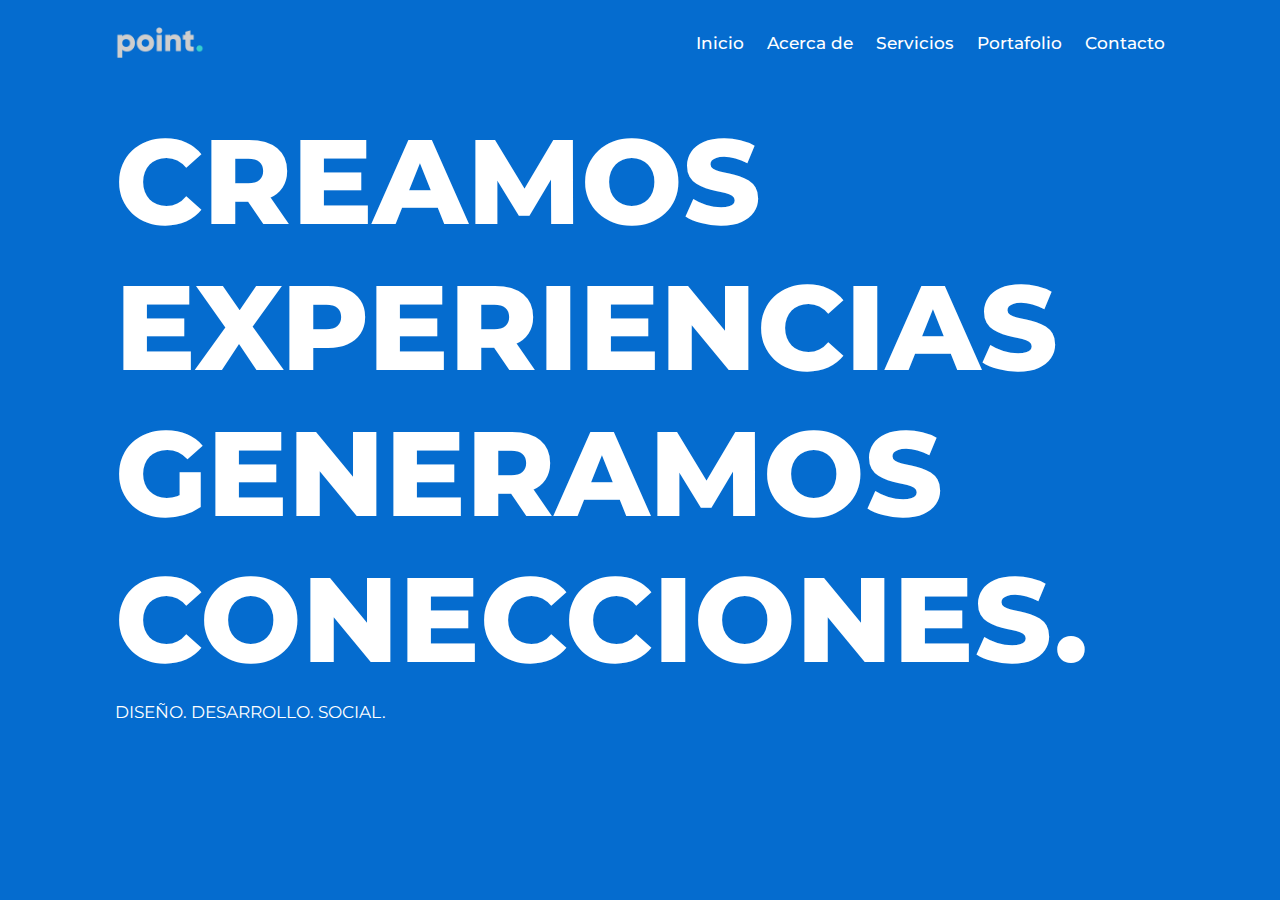
<file: index.html>
<!DOCTYPE html>
<html lang="en">
<head>
    <meta charset="UTF-8">
    <meta name="viewport" content="width=device-width, initial-scale=1.0">
    <title>point.</title>

    <!-- font awesome cdn link  -->
    <link rel="stylesheet" href="https://cdnjs.cloudflare.com/ajax/libs/font-awesome/5.15.3/css/all.min.css">

    <link rel="preconnect" href="https://fonts.googleapis.com">
    <link rel="preconnect" href="https://fonts.gstatic.com" crossorigin>
    <link href="https://fonts.googleapis.com/css2?family=Montserrat:wght@100;200;300;400;500;600;700;800;900&display=swap" rel="stylesheet">
    <link rel="shortcut icon" href="./images/logo-png.png" type="image/x-icon">
    <link rel="stylesheet" href="./css/style.css">
    <!-- Seo -->
    <meta name="description" content="CREAMOS EXPERIENCIAS GENERAMOS CONECCIONES: DISEÑO. DESARROLLO. SOCIAL.">
    <meta name="keywords" content="Diseño grafico, diseño web, social media, branding, identidad corporativa, packaging">
</head>
<body>
    
<!-- header section starts  -->

<header>

    <img src="./images/logomenu.png" class="logo" alt="logo">

    <input type="checkbox" id="menu-bar">
    <label for="menu-bar" class="fas fa-bars"></label>

    <nav class="navbar">
        <a href="./index.html">Inicio</a>
        <a href="./acerca-de.html">Acerca de</a>
        <a href="./servicios.html">Servicios</a>
        <a href="./portafolio.html">Portafolio</a>
        <a href="./contacto.html">Contacto</a>
    </nav>

</header>

<!-- header section ends -->

<!-- home section starts  -->

<section class="home" id="home">

    <div class="content">
        <h1 class="text_nav">CREAMOS EXPERIENCIAS GENERAMOS CONECCIONES.</h1>
        <p>DISEÑO. DESARROLLO. SOCIAL.</p>
    </div>


</section>

<!-- home section ends -->

</body>
</html>
</file>
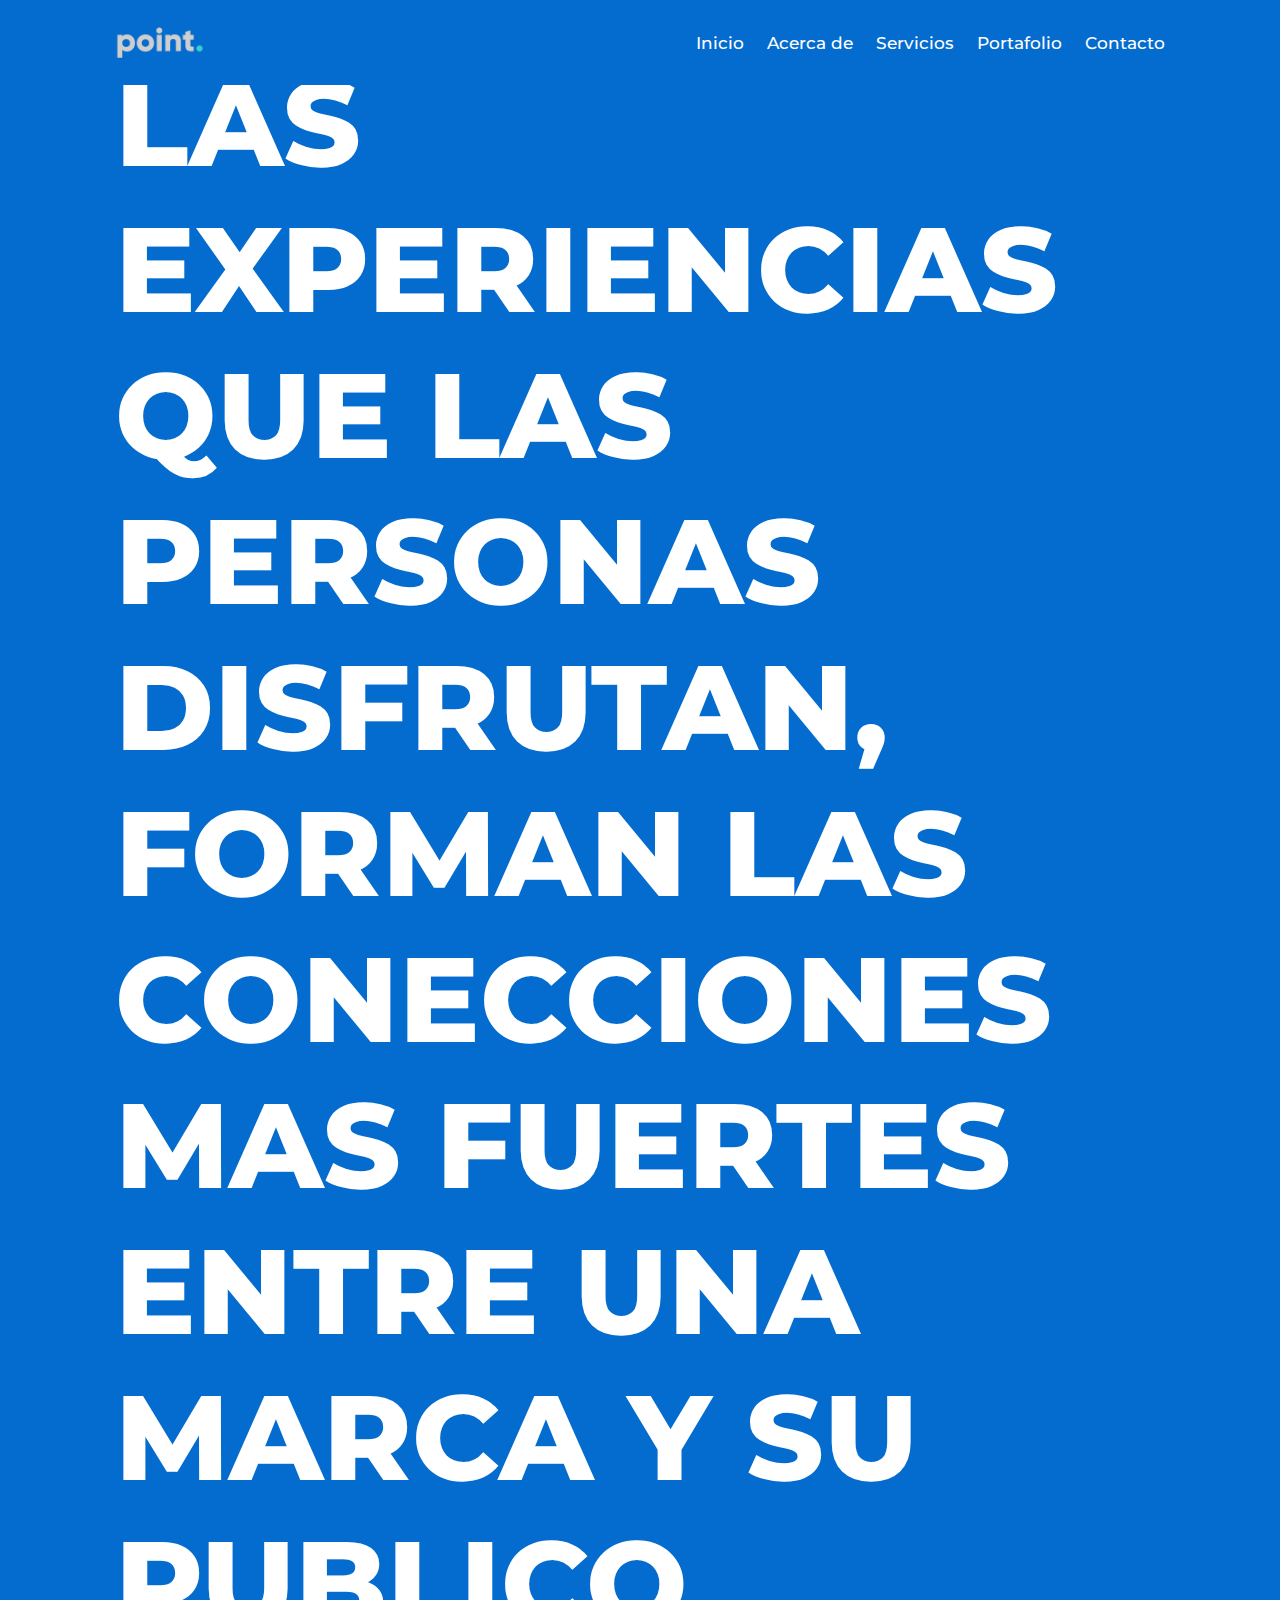
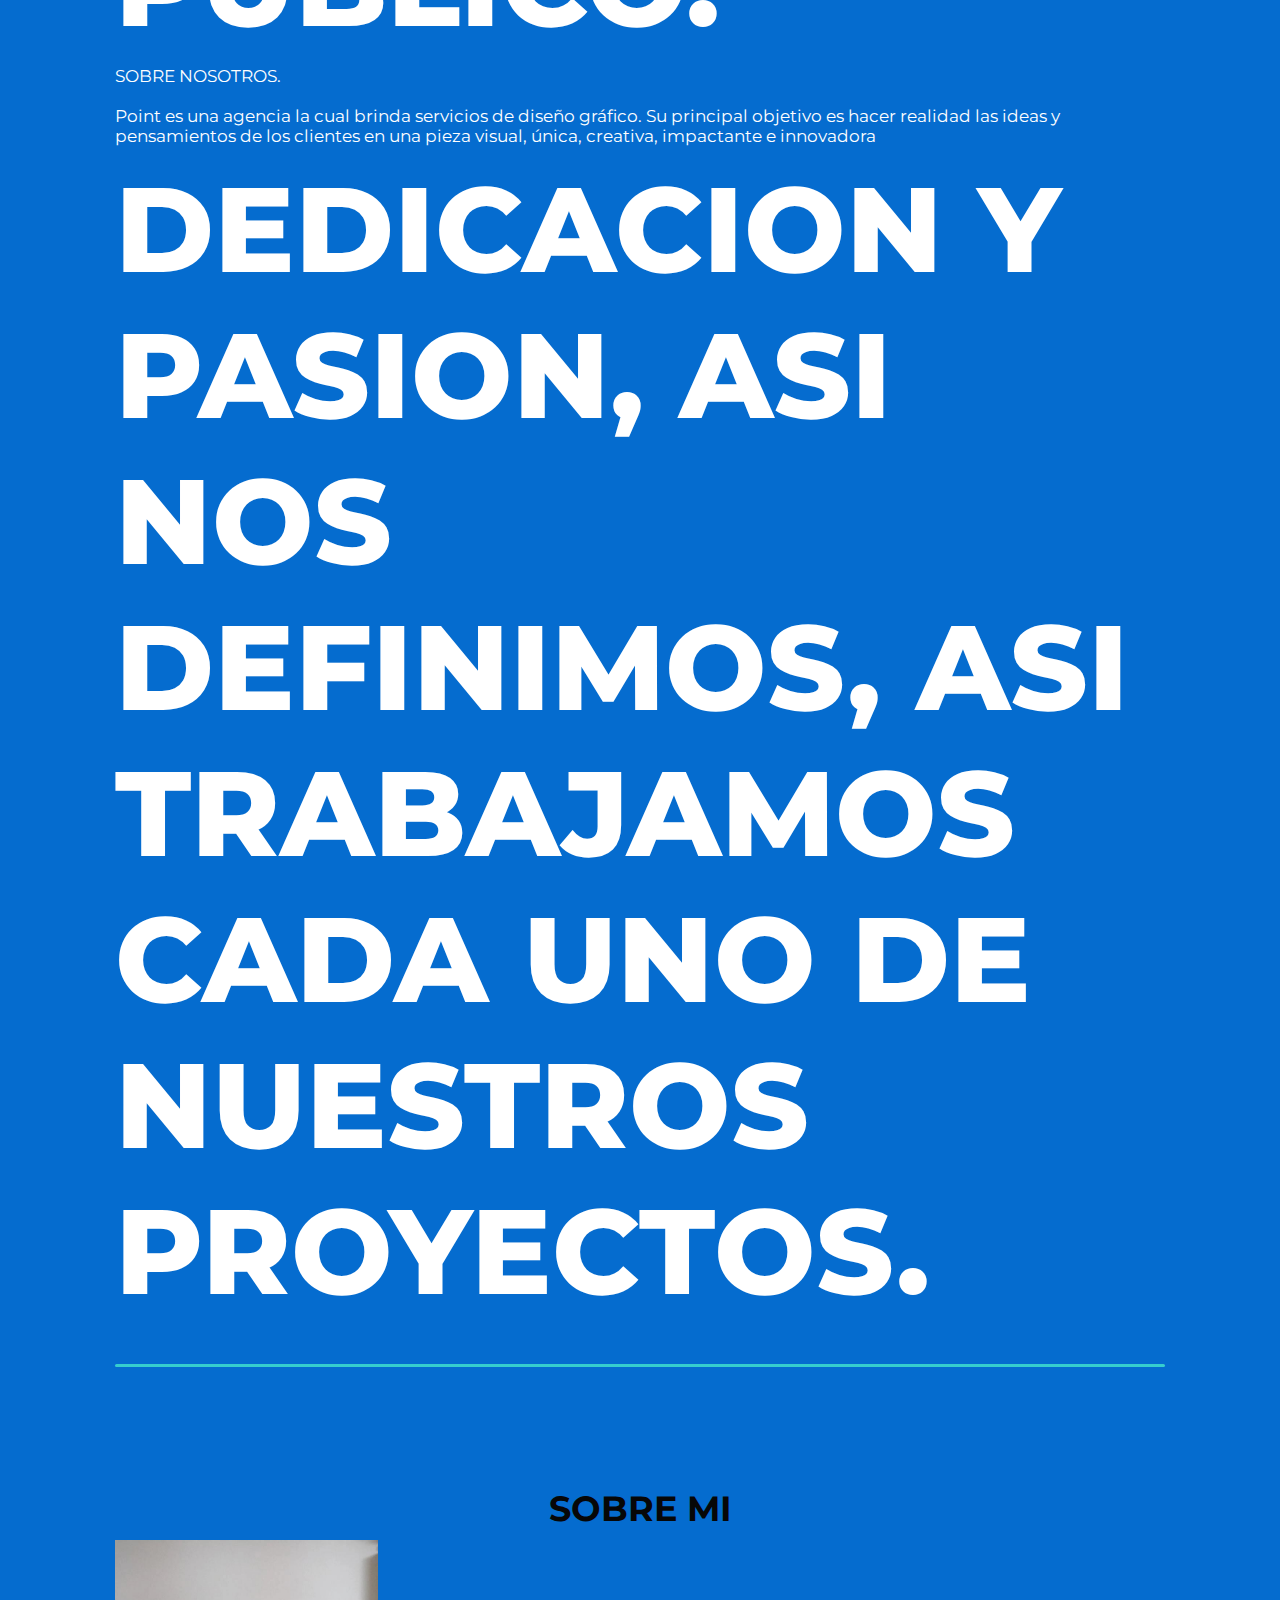
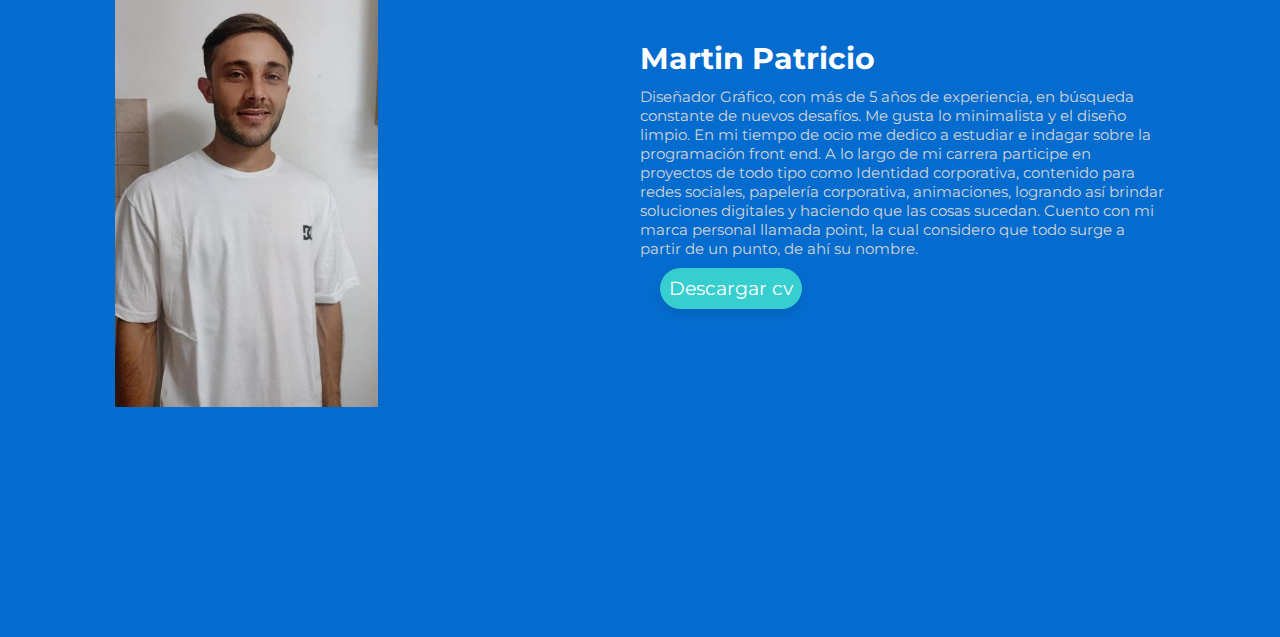
<file: acerca-de.html>
<!DOCTYPE html>
<html lang="en">
<head>
    <meta charset="UTF-8">
    <meta name="viewport" content="width=device-width, initial-scale=1.0">
    <title>point.</title>

    <!-- font awesome cdn link  -->
    <link rel="stylesheet" href="https://cdnjs.cloudflare.com/ajax/libs/font-awesome/5.15.3/css/all.min.css">


    <link rel="preconnect" href="https://fonts.googleapis.com">
    <link rel="preconnect" href="https://fonts.gstatic.com" crossorigin>
    <link href="https://fonts.googleapis.com/css2?family=Montserrat:wght@100;200;300;400;500;600;700;800;900&display=swap" rel="stylesheet">
    <link rel="shortcut icon" href="./images/logo-png.png" type="image/x-icon">

    <!-- sass -->

    <link rel="stylesheet" href="./css/style.css">
    <!-- Seo -->
    <meta name="description" content="Acerca de agencia point: empresa de diseño grafico dedicada a brindar...........">
    <meta name="keywords" content="Diseño grafico, diseño web, social media, branding, identidad corporativa, packaging">
</head>
<body>
    
<!-- header section starts  -->

<header>

    <img src="./images/logomenu.png" class="logo" alt="logo">

    <input type="checkbox" id="menu-bar">
    <label for="menu-bar" class="fas fa-bars"></label>

    <nav class="navbar">
        <a href="./index.html">Inicio</a>
        <a href="./acerca-de.html">Acerca de</a>
        <a href="./servicios.html">Servicios</a>
        <a href="./portafolio.html">Portafolio</a>
        <a href="./contacto.html">Contacto</a>
    </nav>

</header>

<!-- header section ends -->

<!-- home section starts  -->

<section class="home" id="home">

    <div class="content">
        <h1 class="text_nav">LAS EXPERIENCIAS QUE LAS PERSONAS DISFRUTAN, FORMAN LAS CONECCIONES MAS FUERTES ENTRE UNA MARCA Y SU PUBLICO.</h1>
        <p>SOBRE NOSOTROS.</p>
        <P>Point es una agencia la cual brinda servicios de diseño gráfico. Su principal objetivo es hacer realidad las ideas y pensamientos de los clientes en una pieza visual, única, creativa, impactante e innovadora</P>
        <h1 class="text_nav">DEDICACION Y PASION, ASI NOS DEFINIMOS, ASI TRABAJAMOS CADA UNO DE NUESTROS PROYECTOS.</h1>
        <hr class="linea-2">
    </div>
</section>

<section class="about" id="about">

    <h1 class="heading"> Sobre mi </h1>

    <div class="column">

        <div class="image">
            <img src="./images/perfil.png" alt="">
        </div>

        <div class="content">
            <h3>Martin Patricio</h3>
            <p>Diseñador Gráfico, con más de 5 años de experiencia, en búsqueda constante de nuevos desafíos. Me gusta lo minimalista y el diseño limpio.
            En mi tiempo de ocio me dedico a estudiar e indagar sobre la programación front end.
            A lo largo de mi carrera participe en proyectos de todo tipo como Identidad corporativa, contenido para redes sociales, papelería corporativa, animaciones, logrando así brindar soluciones digitales y haciendo que las cosas sucedan.
            Cuento con mi marca personal llamada point, la cual considero que todo surge a partir de un punto, de ahí su nombre.
            </p>
            <div class="buttons">
                <a href="#" class="btn"> Descargar cv </a>
            </div>
        </div>

    </div>

</section>

<!-- home section ends -->

</body>
</html>
</file>
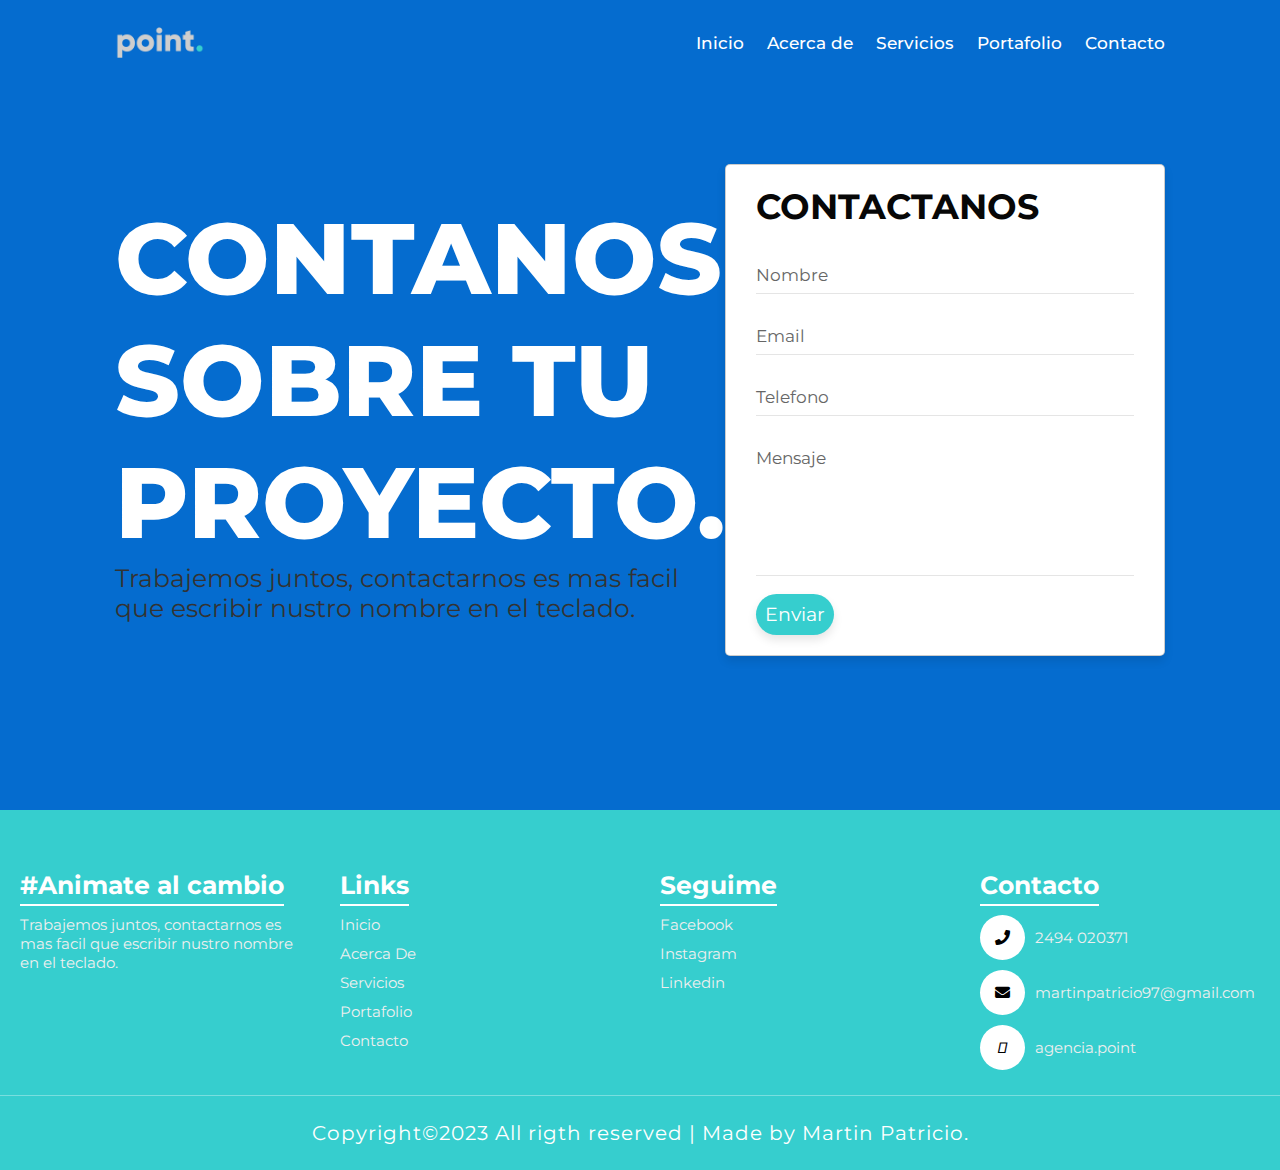
<file: contacto.html>
<!DOCTYPE html>
<html lang="en">
<head>
    <meta charset="UTF-8">
    <meta name="viewport" content="width=device-width, initial-scale=1.0">
    <title>point.</title>

    <!-- font awesome cdn link  -->
    <link rel="stylesheet" href="https://cdnjs.cloudflare.com/ajax/libs/font-awesome/5.15.3/css/all.min.css">

    <link rel="preconnect" href="https://fonts.googleapis.com">
    <link rel="preconnect" href="https://fonts.gstatic.com" crossorigin>
    <link href="https://fonts.googleapis.com/css2?family=Montserrat:wght@100;200;300;400;500;600;700;800;900&display=swap" rel="stylesheet">
    <link rel="shortcut icon" href="./images/logo-png.png" type="image/x-icon">

    <!-- sass -->

    <link rel="stylesheet" href="./css/style.css">
    <!-- Seo -->
    <meta name="description" content="Contactanos y con gusto podremos brindarte las soluciones a tus pensamientos......">
    <meta name="keywords" content="Diseño grafico, diseño web, social media, branding, identidad corporativa, packaging">

</head>
<body>
    
<!-- header section starts  -->

<header>

    <img src="./images/logomenu.png" class="logo" alt="logo">

    <input type="checkbox" id="menu-bar">
    <label for="menu-bar" class="fas fa-bars"></label>

    <nav class="navbar">
        <a href="./index.html">Inicio</a>
        <a href="./acerca-de.html">Acerca de</a>
        <a href="./servicios.html">Servicios</a>
        <a href="./portafolio.html">Portafolio</a>
        <a href="./contacto.html">Contacto</a>
    </nav>

</header>

<!-- header section ends -->

<!-- home section starts  -->

<section class="contact" id="contact">

  <div class="image">
    <h1 class="text_contacto">CONTANOS SOBRE TU PROYECTO.</h1>
    <p class="text_contact">Trabajemos juntos, contactarnos es mas facil que escribir nustro nombre en el teclado.</p>
  </div>

  <form action="">

      <h1 class="heading">Contactanos</h1>

      <div class="inputBox">
          <input type="text" required>
          <label>Nombre</label>
      </div>

      <div class="inputBox">
          <input type="email" required>
          <label>Email</label>
      </div>

      <div class="inputBox">
          <input type="number" required>
          <label>Telefono</label>
      </div>

      <div class="inputBox">
          <textarea required name="" id="" cols="30" rows="10"></textarea>
          <label>Mensaje</label>
      </div>

      <input type="submit" class="btn" value="Enviar">

  </form>

</section>

<!-- contact section edns -->

<!-- footer section starts  -->

<div class="footer">

  <div class="box-container">

      <div class="box">
          <h3>#Animate al cambio</h3>
          <p>Trabajemos juntos, contactarnos es mas facil que escribir nustro nombre en el teclado.</p>
      </div>

      <div class="box">
          <h3>Links</h3>
          <a href="#">Inicio</a>
          <a href="#">Acerca De</a>
          <a href="#">Servicios</a>
          <a href="#">Portafolio</a>
          <a href="#">Contacto</a>
      </div>

      <div class="box">
          <h3>Seguime</h3>
          <a href="#">Facebook</a>
          <a href="#">Instagram</a>
          <a href="#">Linkedin</a>
      </div>

      <div class="box">
          <h3>Contacto</h3>
          <div class="info">
              <i class="fas fa-phone"></i>
              <p>2494 020371</p>
          </div>
          <div class="info">
              <i class="fas fa-envelope"></i>
              <p>martinpatricio97@gmail.com</p>
          </div>
          <div class="info">
            <i class="fa-brands fa-whatsapp"></i>
            <p>agencia.point</p>
          </div>
      </div>

  </div>

  <h1 class="credit">Copyright&copy;2023 All rigth reserved | Made by Martin Patricio.</h1>

</div>

<!-- footer section ends -->


</body>
</html>
</file>
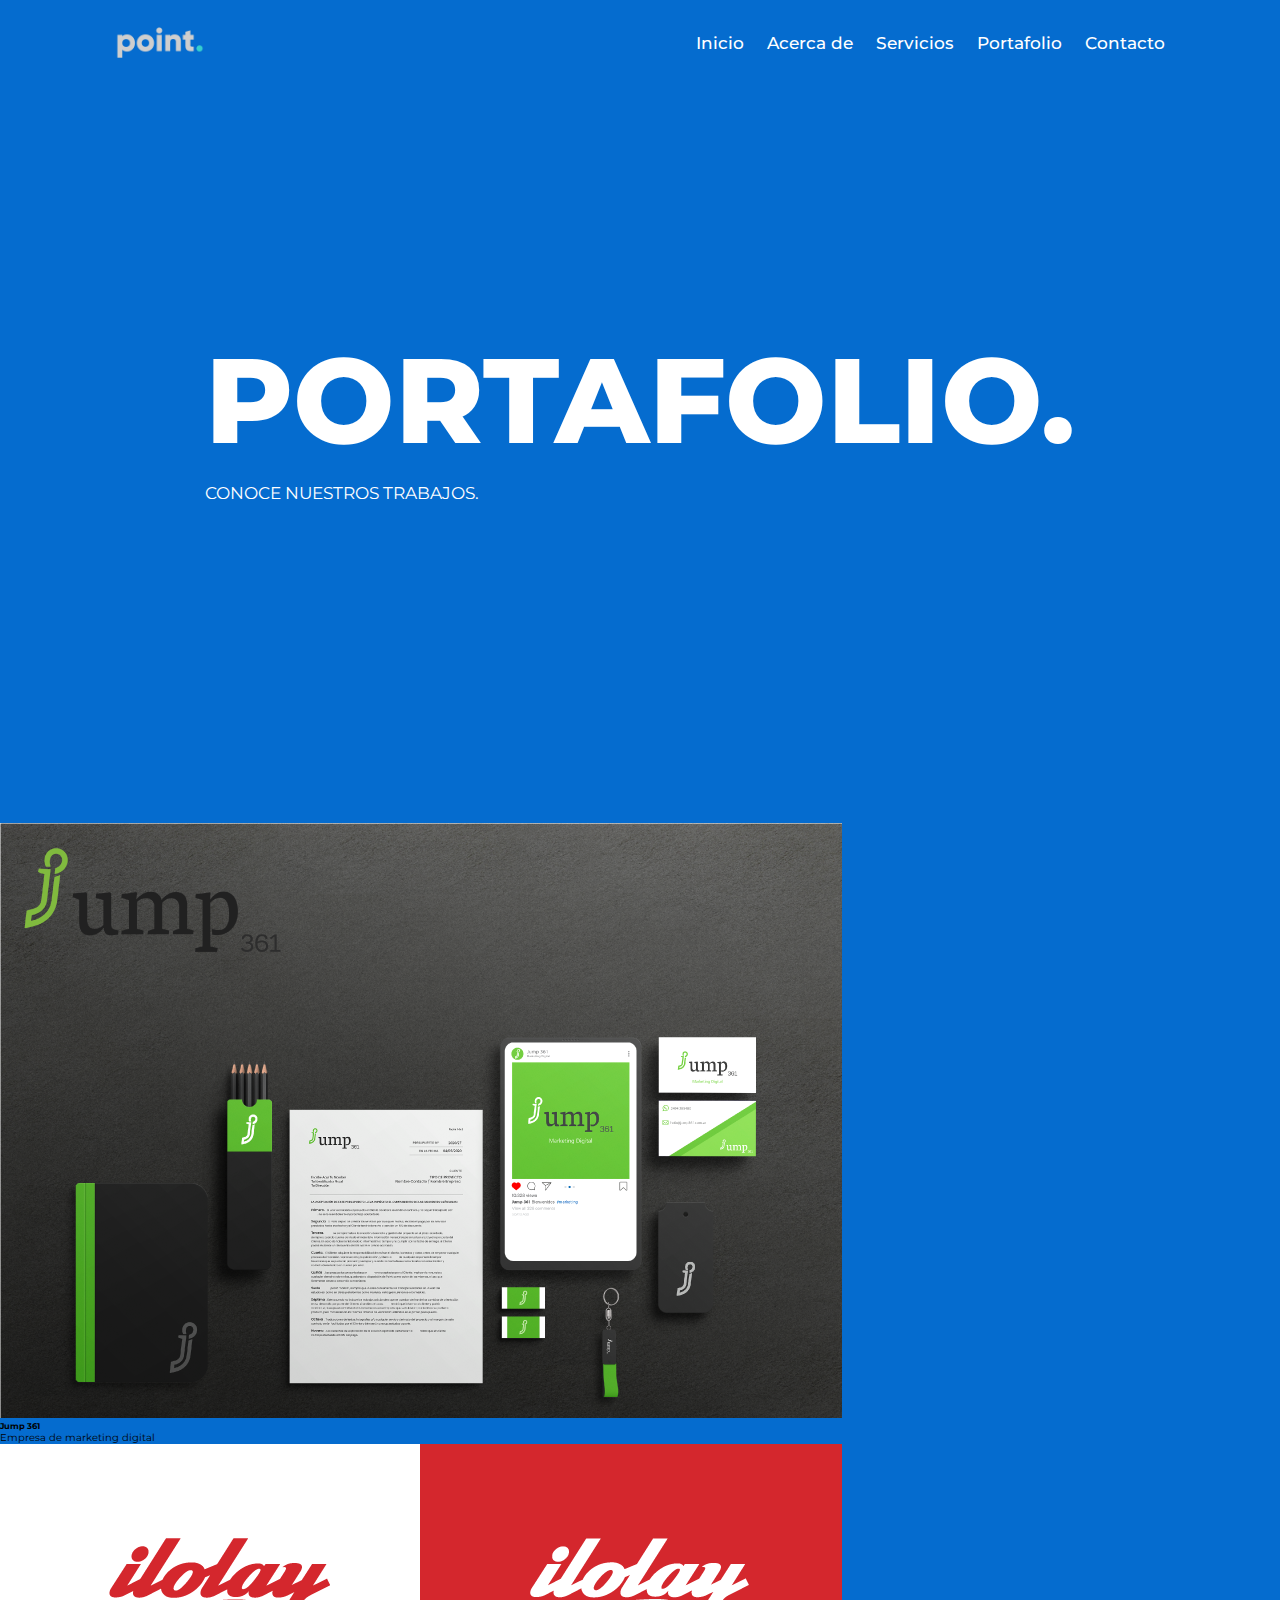
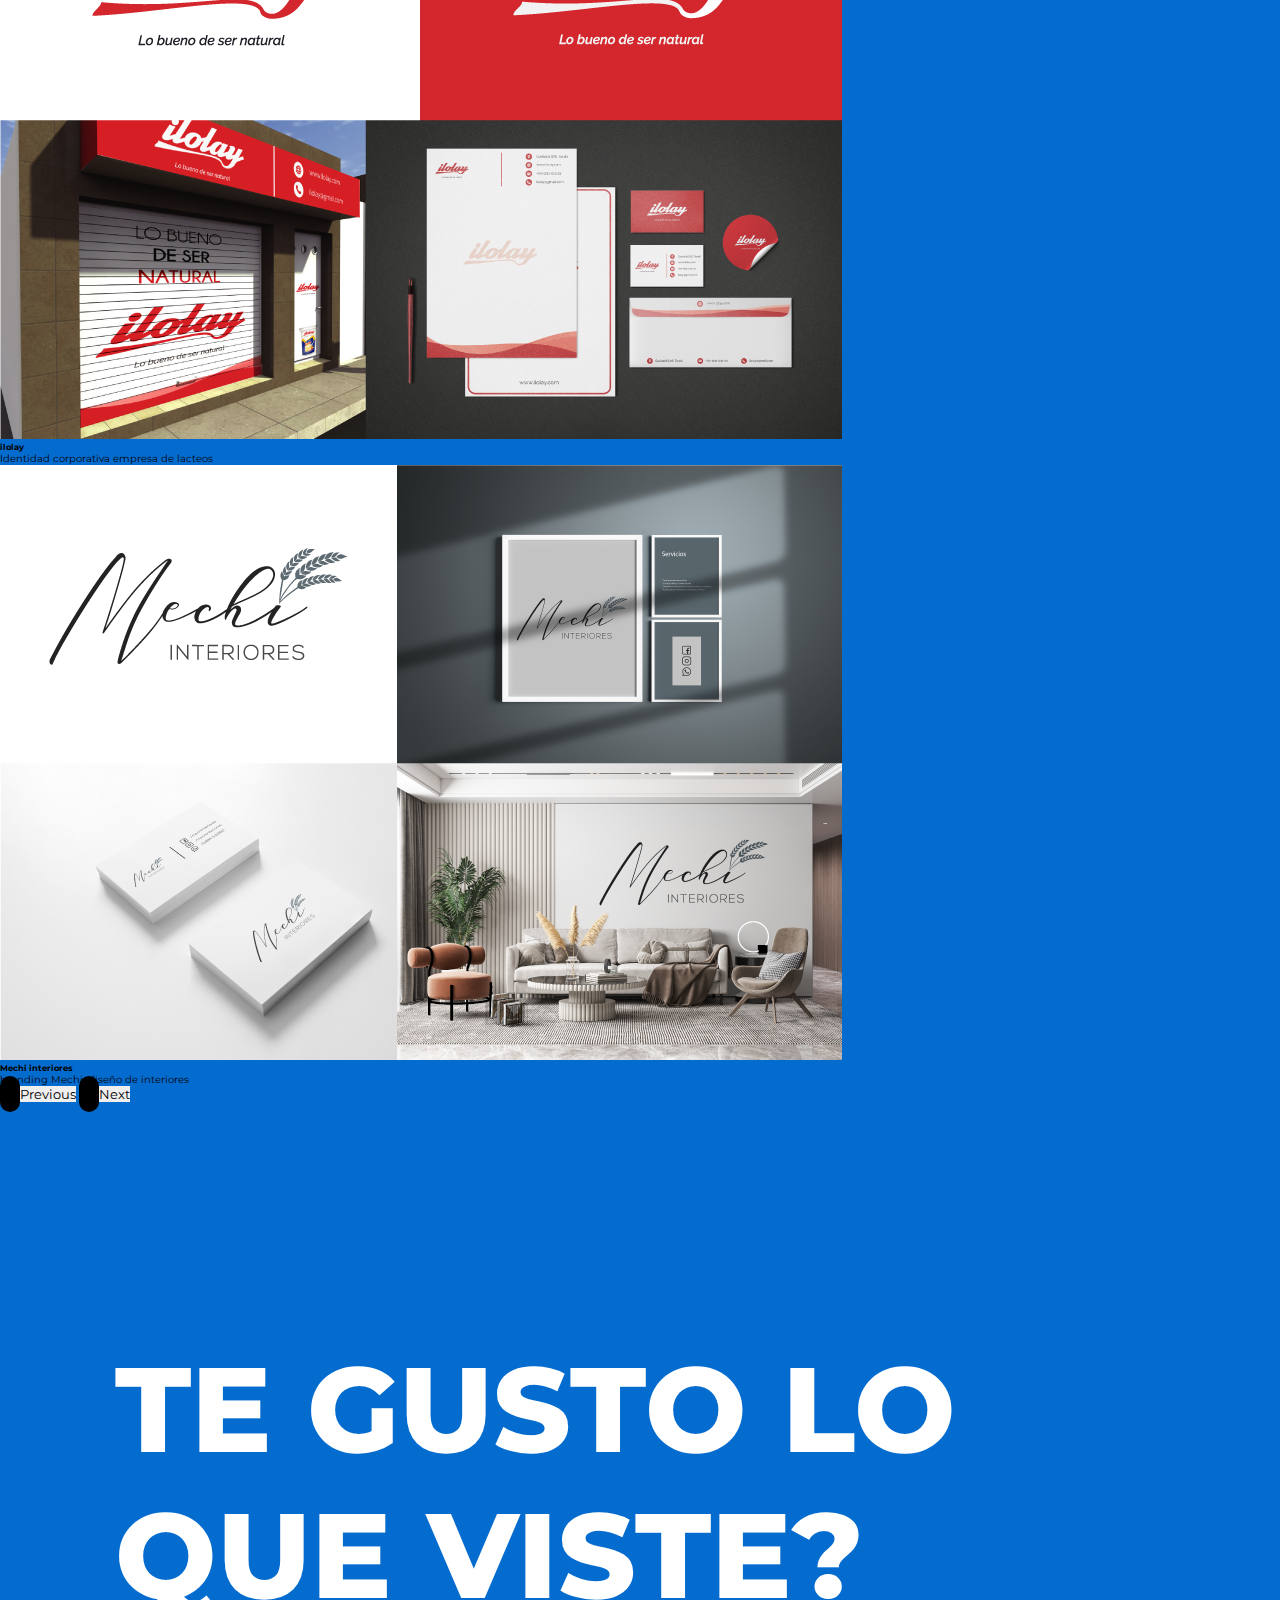
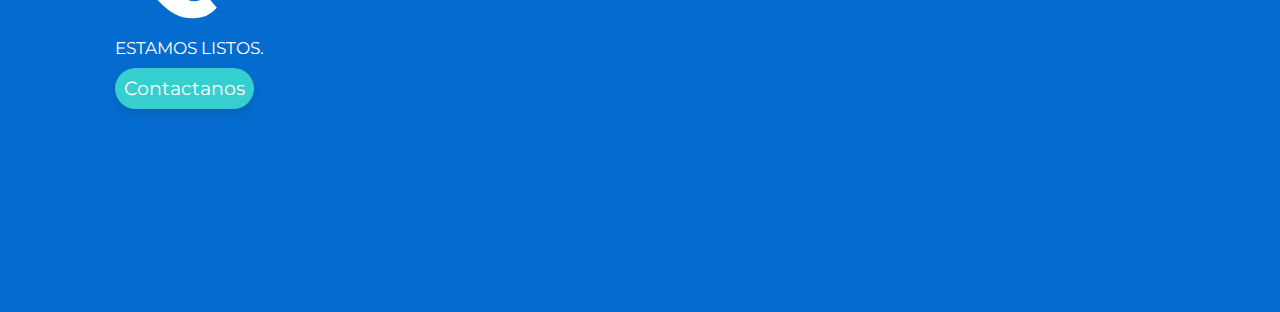
<file: portafolio.html>
<!DOCTYPE html>
<html lang="en">
<head>
    <meta charset="UTF-8">
    <meta name="viewport" content="width=device-width, initial-scale=1.0">
    <title>point.</title>

    <!-- iconos  -->
    <link rel="stylesheet" href="https://cdnjs.cloudflare.com/ajax/libs/font-awesome/5.15.3/css/all.min.css">
   
    <!-- Bootstrap -->
    <link href="https://cdn.jsdelivr.net/npm/bootstrap@5.3.0-alpha1/dist/css/bootstrap.min.css" rel="stylesheet" integrity="sha384-GLhlTQ8iRABdZLl6O3oVMWSktQOp6b7In1Zl3/Jr59b6EGGoI1aFkw7cmDA6j6gD" crossorigin="anonymous">
    
    <!-- Fuente -->
    <link rel="preconnect" href="https://fonts.googleapis.com">
    <link rel="preconnect" href="https://fonts.gstatic.com" crossorigin>
    <link href="https://fonts.googleapis.com/css2?family=Montserrat:wght@100;200;300;400;500;600;700;800;900&display=swap" rel="stylesheet">
    
    <!-- favicon -->
    <link rel="shortcut icon" href="./images/logo-png.png" type="image/x-icon">
    
    <!-- sass -->

    <link rel="stylesheet" href="./css/style.css">
    <!-- Seo -->
    <meta name="description" content="Aca te mostramos como trabajamos nuestros trabajos......">
    <meta name="keywords" content="Diseño grafico, diseño web, social media, branding, identidad corporativa, packaging">

</head>
<body>
    
<!-- header section starts  -->

<header>

    <img src="./images/logomenu.png" class="logo" alt="logo">

    <input type="checkbox" id="menu-bar">
    <label for="menu-bar" class="fas fa-bars"></label>

    <nav class="navbar">
        <a href="./index.html">Inicio</a>
        <a href="./acerca-de.html">Acerca de</a>
        <a href="./servicios.html">Servicios</a>
        <a href="./portafolio.html">Portafolio</a>
        <a href="./contacto.html">Contacto</a>
    </nav>

</header>

<!-- header section ends -->

<!-- home section starts  -->

<section class="home" id="home">

    <div class="content">
        <h1 class="text_nav">PORTAFOLIO.</h1>
        <p>CONOCE NUESTROS TRABAJOS.</p>
    </div>
</section>


<div id="carouselExampleCaptions" class="carousel slide">
    <div class="carousel-indicators">
      <button type="button" data-bs-target="#carouselExampleCaptions" data-bs-slide-to="0" class="active" aria-current="true" aria-label="Slide 1"></button>
      <button type="button" data-bs-target="#carouselExampleCaptions" data-bs-slide-to="1" aria-label="Slide 2"></button>
      <button type="button" data-bs-target="#carouselExampleCaptions" data-bs-slide-to="2" aria-label="Slide 3"></button>
    </div>
    <div class="carousel-inner">
      <div class="carousel-item active">
        <img src="./images/5.png" class="d-block w-100" alt="...">
        <div class="carousel-caption d-none d-md-block">
          <h5>Jump 361</h5>
          <p>Empresa de marketing digital</p>
        </div>
      </div>
      <div class="carousel-item">
        <img src="./images/8.png" class="d-block w-100" alt="...">
        <div class="carousel-caption d-none d-md-block">
          <h5>ilolay</h5>
          <p>Identidad corporativa empresa de lacteos</p>
        </div>
      </div>
      <div class="carousel-item">
        <img src="./images/7.png" class="d-block w-100" alt="...">
        <div class="carousel-caption d-none d-md-block">
          <h5>Mechi interiores</h5>
          <p>branding Mechi, diseño de interiores</p>
        </div>
      </div>
    </div>
    <button class="carousel-control-prev" type="button" data-bs-target="#carouselExampleCaptions" data-bs-slide="prev">
      <span class="carousel-control-prev-icon" aria-hidden="true"></span>
      <span class="visually-hidden">Previous</span>
    </button>
    <button class="carousel-control-next" type="button" data-bs-target="#carouselExampleCaptions" data-bs-slide="next">
      <span class="carousel-control-next-icon" aria-hidden="true"></span>
      <span class="visually-hidden">Next</span>
    </button>
  </div>


<!-- home section ends -->

<section class="home" id="home">

    <div class="content">
        <h1 class="text_nav">TE GUSTO LO QUE VISTE?</h1>
        <p>ESTAMOS LISTOS.</p>
        <a class="btn" href="./contacto.html">Contactanos</a>
    </div>
</section>



<script src="https://cdn.jsdelivr.net/npm/bootstrap@5.3.0-alpha1/dist/js/bootstrap.bundle.min.js" integrity="sha384-w76AqPfDkMBDXo30jS1Sgez6pr3x5MlQ1ZAGC+nuZB+EYdgRZgiwxhTBTkF7CXvN" crossorigin="anonymous"></script>


</body>
</html>
</file>
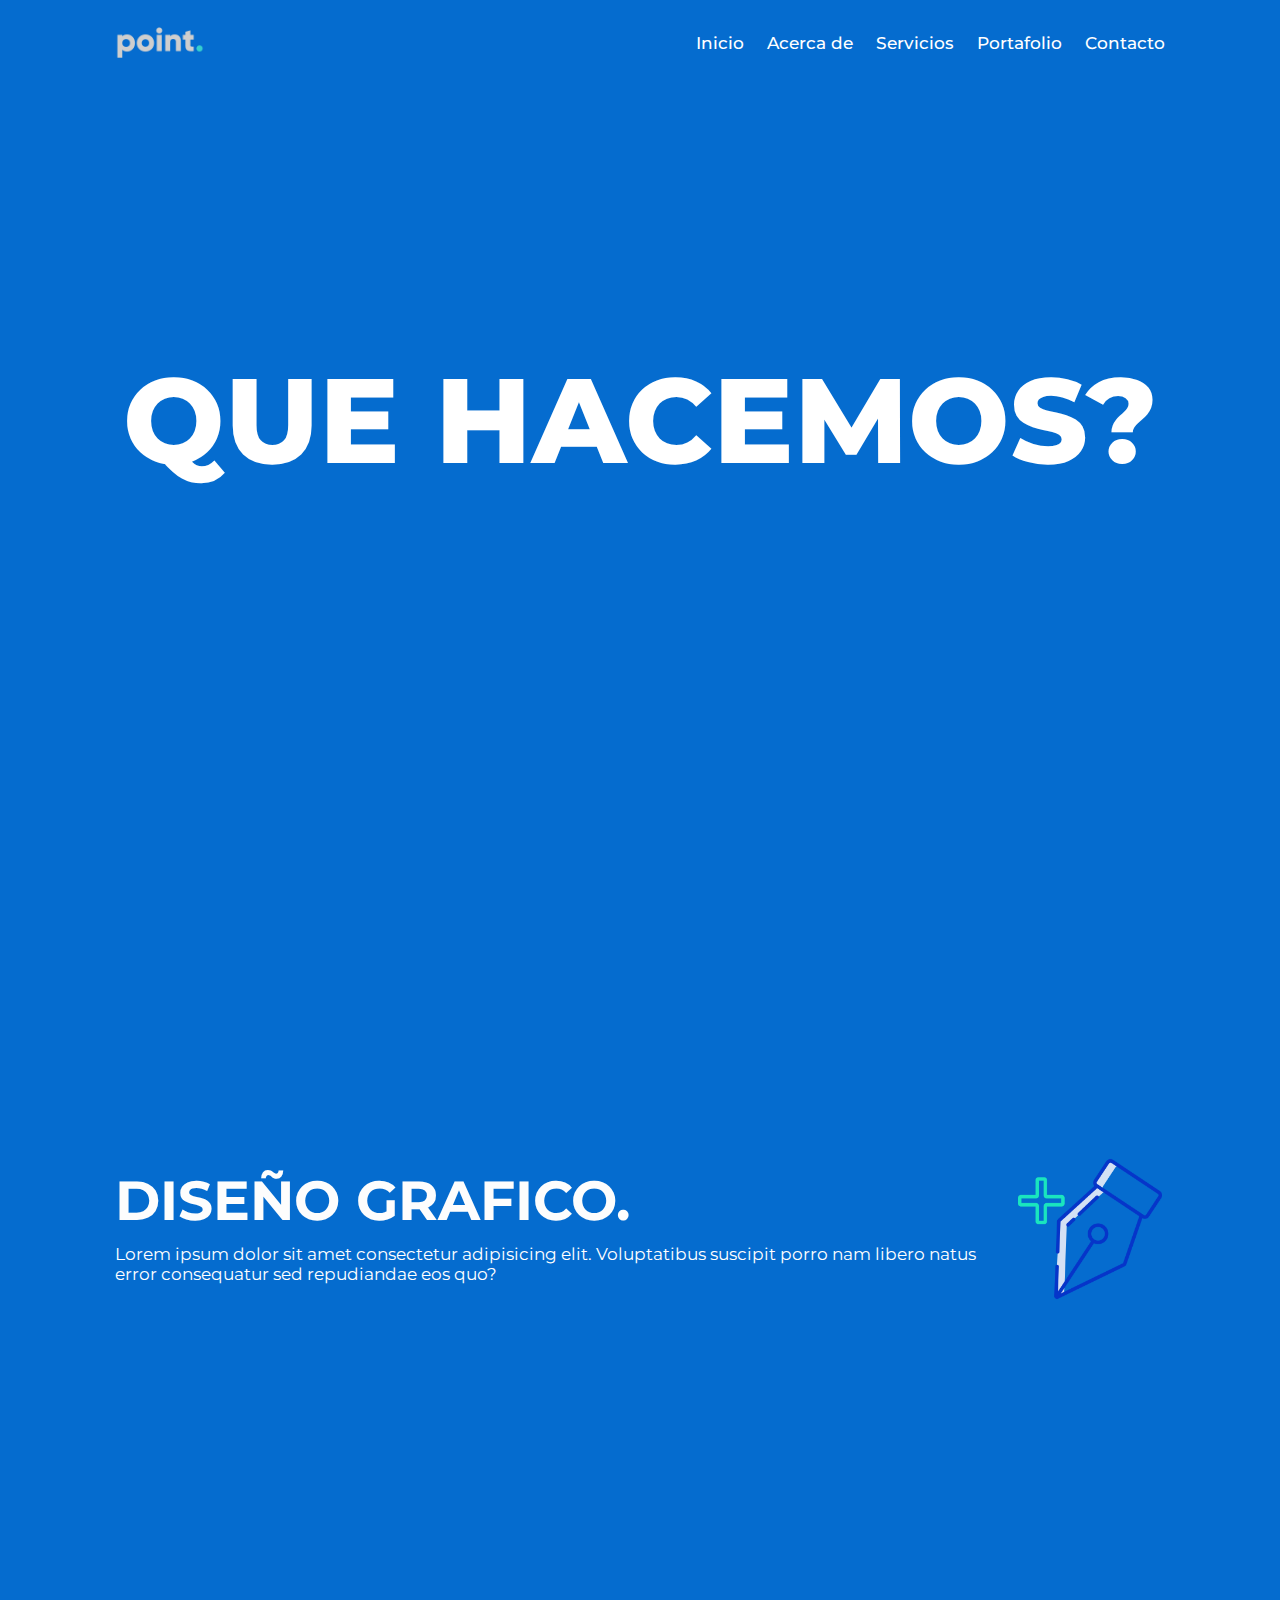
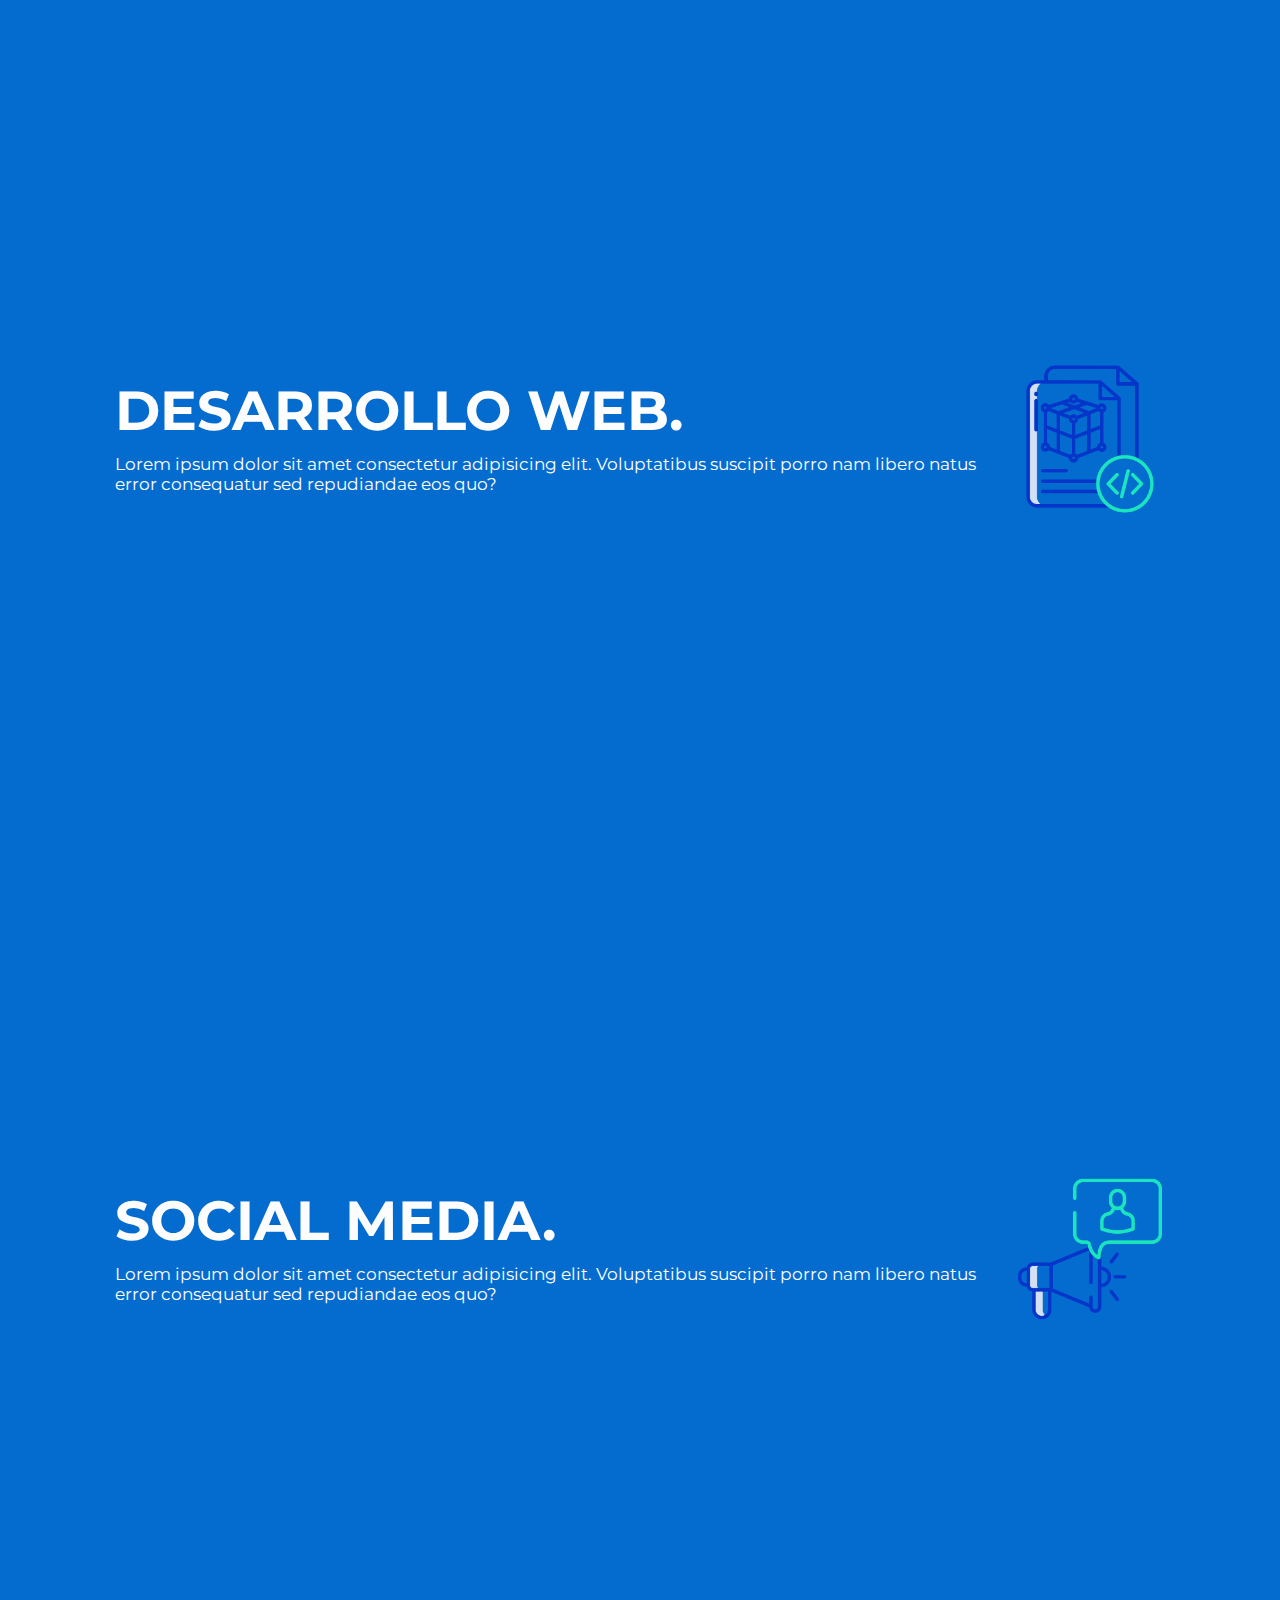
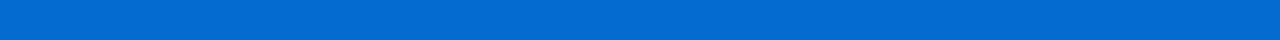
<file: servicios.html>
<!DOCTYPE html>
<html lang="en">
<head>
    <meta charset="UTF-8">
    <meta name="viewport" content="width=device-width, initial-scale=1.0">
    <title>point.</title>

    <!-- font awesome cdn link  -->
    <link rel="stylesheet" href="https://cdnjs.cloudflare.com/ajax/libs/font-awesome/5.15.3/css/all.min.css">

    <link rel="preconnect" href="https://fonts.googleapis.com">
    <link rel="preconnect" href="https://fonts.gstatic.com" crossorigin>
    <link href="https://fonts.googleapis.com/css2?family=Montserrat:wght@100;200;300;400;500;600;700;800;900&display=swap" rel="stylesheet">
    <link rel="shortcut icon" href="./images/logo-png.png" type="image/x-icon">

    <!-- sass -->

    <link rel="stylesheet" href="./css/style.css">
    <!-- Seo -->
    <meta name="description" content="Estos son algunos de nuestros servicios......">
    <meta name="keywords" content="Diseño grafico, diseño web, social media, branding, identidad corporativa, packaging">

</head>
<body>
    
<!-- header section starts  -->

<header>

    <img src="./images/logomenu.png" class="logo" alt="logo">

    <input type="checkbox" id="menu-bar">
    <label for="menu-bar" class="fas fa-bars"></label>

    <nav class="navbar">
        <a href="./index.html">Inicio</a>
        <a href="./acerca-de.html">Acerca de</a>
        <a href="./servicios.html">Servicios</a>
        <a href="./portafolio.html">Portafolio</a>
        <a href="./contacto.html">Contacto</a>
    </nav>

</header>

<!-- header section ends -->

<!-- home section starts  -->

<section class="home" id="home">

    <div class="content">
        <h1 class="text_nav">QUE HACEMOS?</h1>
    </div>
</section>

<section class="home" id="home">

    <div class="content">
        <h3>DISEÑO GRAFICO.</h3>
        <hr class="linea">
        <p>Lorem ipsum dolor sit amet consectetur adipisicing elit. Voluptatibus suscipit porro nam libero natus error consequatur sed repudiandae eos quo?</p>
    </div>

    <div class="image">
        <img src="./images/diseño.png" alt="diseño">
    </div>

</section>

<section class="home" id="home">

    <div class="content">
        <h3>DESARROLLO WEB.</h3>
        <hr class="linea">
        <p>Lorem ipsum dolor sit amet consectetur adipisicing elit. Voluptatibus suscipit porro nam libero natus error consequatur sed repudiandae eos quo?</p>
    </div>

    <div class="image">
        <img src="./images/desarrollo.png" alt="desarrollo">
    </div>

</section>

<section class="home" id="section">

    <div class="content">
        <h3>SOCIAL MEDIA.</h3>
        <hr class="linea">
        <p>Lorem ipsum dolor sit amet consectetur adipisicing elit. Voluptatibus suscipit porro nam libero natus error consequatur sed repudiandae eos quo?</p>
    </div>

    <div class="image">
        <img src="./images/social.png" alt="media">
    </div>

</section>
<!-- home section ends -->

</body>
</html>
</file>
<file: css/style.css>
*{
    font-family: 'Montserrat', sans-serif;
    margin:0; padding:0;
    box-sizing: border-box;
    text-decoration: none;
    outline: none; border:none;   
}




html{
    font-size: 62.5%;
    overflow-x: hidden;
}

body{
    background:#056CCF;
}

section{
    min-height: 90vh;
    padding:0 9%;
    padding-top: 5rem;
    padding-bottom: 2rem;
}


.btn{
    padding: .9rem;
    display: inline-block;   
    border-radius: 5rem;
    background: #36CECE;
    font-size: 1.9rem;
    color:#fff;
    cursor: pointer;
    box-shadow: 0 .5rem 1rem rgba(0,0,0,.1);
    transition: all .3s linear;
}

.btn:hover{
    transform: scale(1.1);
}

.heading{
    text-align: center;
    background:var(--gradient);
    color:transparent;
    -webkit-background-clip: text;
    background-clip: text;
    font-size: 3.5rem;
    text-transform: uppercase;
    padding:1rem;
    color: #070707;
}

header{
    position: fixed;
    top:0; left:0;
    width:100%;
    background:#056CCF;
    padding:2rem 9%;
    display: flex;
    align-items: center;
    justify-content: space-between;
    z-index: 1000;
    color: #36CECE;
}

header .logo{
    font-size: 2rem;
    color:var(--purple);
    width: 90px;
    height: auto;
}

header .logo span{
    color:var(--pink);
}

header .navbar a{
    font-size: 1.7rem;
    margin-left: 2rem;
    color: #fff;
    font-weight: 500;
}

header .navbar a:hover{
    color: #36CECE;
}

header input{
    display: none;
}

header label{
    font-size: 3rem;
    color: #36CECE;
    cursor: pointer;
    visibility: hidden;
    opacity: 0;
}

.text_nav{
    font-weight: 800;
    font-size: 120px;
    color: #fff;
}

.home{
    display: flex;
    align-items: center;
    justify-content: center;
    background-size: cover;
    background-position: center;
}

.home .image img{
    width: 150px;
}

.linea{
    width: 100px;
    display: flex;
    border-radius: 4px;
    color: #36CECE;
}

@keyframes float{
    0%, 100%{
        transform: translateY(0rem);
    }
    50%{
        transform: translateY(-3.5rem);
    }
}

.home .content{
    justify-content: center;
    align-items: center;
}
.home .content h3{
    font-size: 5.5rem;
    color:#fdfdfd;
    text-transform: uppercase;
}

.home .content p{
    font-size: 1.7rem;
    color:#fff;
    padding:1rem 0;
}

.about .column{
    display: flex;
    align-items: center;
    justify-content: center;
    flex-wrap: wrap;
}

.about .column .image{
    flex:1 1 40rem;
}

.about .column .image img{
    width:50%;
}

.about .column .content{
    flex:1 1 40rem;
}

.about .column .content h3{
    font-size: 3rem;
    color:#ffffff;
}

.about .column .content p{
    font-size: 1.5rem;
    color:#d4d4d4;
    padding:1rem 0;
}

.about .column .content .buttons a:last-child{
    margin-left: 2rem;
}





.contact{
    display: flex;
    align-items: center;
    justify-content: center;
    flex-wrap: wrap;
    padding-bottom: 4rem;
}

.contact .image{
    flex:1 1 40rem;
}

.contact .image img{
    width:100%;
    padding:2rem;
}

.text_contact{
    font-size: 25px;
    font-weight: 400;
    color: #333;
}

.contact form{
    flex:1 1 40rem;
    padding:2rem 3rem;
    border:.1rem solid rgba(0,0,0,.2);
    box-shadow: 0 .5rem 1rem rgba(0,0,0,.1);
    border-radius: .5rem;
    background:#fff;
}

.contact form .heading{
    text-align: left;
    padding:0;
    padding-bottom: 2rem;
}

.contact form .inputBox{
    position: relative;
}

.contact form .inputBox input, .contact form .inputBox textarea{
    width:100%;
    background:none;
    color:#666;
    margin:1.5rem 0;
    padding:.5rem 0;
    font-size: 1.7rem;
    border-bottom: .1rem solid rgba(0,0,0,.1);
    text-transform: none;
}

.contact form .inputBox textarea{
    resize: none;
    height: 13rem;
}

.contact form .inputBox label{
    position: absolute;
    top:1.7rem; left:0;
    font-size: 1.7rem;
    color:#666;
    transition: .2s linear;
}

.contact form .inputBox input:focus ~ label,
.contact form .inputBox input:valid ~ label,
.contact form .inputBox textarea:focus ~ label,
.contact form .inputBox textarea:valid ~ label{
    top:-.5rem;
    font-size: 1.5rem;
    color:var(--pink);
}

.text_contacto{
    font-size: 100px;
    font-weight: 800;
    color: #fff;
}


/* footer */
.footer{
    padding-top: 3rem;
    background-color: #36CECE;
    background-size: cover;
    background-position: center;
}

.footer .box-container{
    display: flex;
    flex-wrap: wrap;
}

.footer .box-container .box{
    flex:1 1 25rem;
    margin:2rem;
}

.footer .box-container .box h3{
    font-size: 2.5rem;
    padding:1rem 0;
    color:#fff;
    text-decoration: underline;
    text-underline-offset: 1rem;
}

.footer .box-container .box p{
    font-size: 1.5rem;
    padding:.5rem 0;
    color:#eee;
}

.footer .box-container .box a{
    display: block;
    font-size: 1.5rem;
    padding:.5rem 0;
    color:#eee;
}

.footer .box-container .box a:hover{
    text-decoration: underline;
}

.footer .box-container .box .info{
    display: flex;
    align-items: center;
}

.footer .box-container .box .info i{
    margin:.5rem 0;
    margin-right: 1rem;
    border-radius: 50%;
    background:#fff;
    color:var(--pink);
    font-size: 1.5rem;
    height:4.5rem;
    width:4.5rem;
    line-height: 4.5rem;
    text-align: center;
}

.footer .credit{
    font-size: 2rem;
    font-weight: normal;
    letter-spacing: .1rem;
    color:#fff;
    border-top: .1rem solid #fff5;
    padding:2.5rem 1rem;
    text-align: center;
}


/* control bootstrap  */


.carousel-control-prev-icon{
    background-color: #000000;
    border-radius: 20px;
    padding: 10px;
    height: 30px;
    width: 30px;
}

.carousel-control-next-icon{
    background-color: #000000;
    border-radius: 20px;
    padding: 10px;
    height: 30px;
    width: 30px;
}

.linea-2{
    width: 100%;
    background-color: #36CECE;
    border: none;
    border-radius: 10px;
    height: 3px;
    margin-top: 40px;
    margin-bottom: 40px;
}









/* media queries  */

@media (max-width:1200px){
    
    html{
        font-size: 40%;
    }

    .home .content .text_nav{
        font-size: 12rem;
    }

    .image h1{
        font-size: 60px;
    }
    .image p{
        font-size: 16px;
    }
    .home .content .text_nav{
        margin-top: 7rem;
    }
    .home .image img{
        width: 150px;
    }
}

@media (max-width:991px){
    
    section{
        padding:0 3%;
        padding-top: 7.5rem;
        padding-bottom: 2rem;
    }
    .home .content .text_nav{
        font-size: 10rem;
    }  

    .text .text_nav{
        margin: 30px;
        font-size: 1100%;
    }
    .home .image img{
        width: 140px;
    }

}

@media (max-width:768px){

    header label{
        visibility: visible;
        opacity: 1;
    }

    header .navbar{
        position: absolute;
        top: 100%; left: 0;
        width:100%;
        height: 900px;
        background:#36CECE;
        padding: 1rem 9rem;
        border-top: .1rem solid rgba(0,0,0,.2);
        box-shadow: 0 .5rem 1rem rgba(0,0,0,.1);
        transform-origin: top;
        transform: scaleY(0);
        opacity: 0;
        transition: .2s linear;
    }

    header .navbar a{
        display: block;
        margin: 6rem 0;
        font-size: 3rem;
    }

    header .navbar a:hover{
        color: #056CCF;
    }

    header input:checked ~ .navbar{
        transform: scaleY(1);
        opacity: 1;
    }

    header input:checked ~ label::before{
        content:'\f00d';
    }

    .home{
        flex-flow: column-reverse;
    }

    .home .image img{
        width: 150px;
        margin-bottom: 30px;
    }

    .home .content .text_nav{
        font-size: 9rem;
    }

    .home .content p{
        font-size: 1.5rem;
    }

    .about{
        background-position: right;
    }

    .image h1{
        font-size: 30px;
    }
    .image p{
        font-size: 15px;
    }
    .text .text_nav{
        font-size: 40px;
        margin: 100px;
    }

    .home .content .text_nav{
        font-size: 40px;
        margin-top: 5rem;
    }

}

@media (max-width:450px){
    
    html{
        font-size: 50%;
    }

    .about .column .content .buttons a{
        width:100%;
        text-align: center;
    }

    .about .column .content .buttons a:last-child{
        margin: 1rem 0;
    }

    .home .content .text_nav{
        font-size: 5rem;
        margin-top: 5rem;
    }


}
</file>
